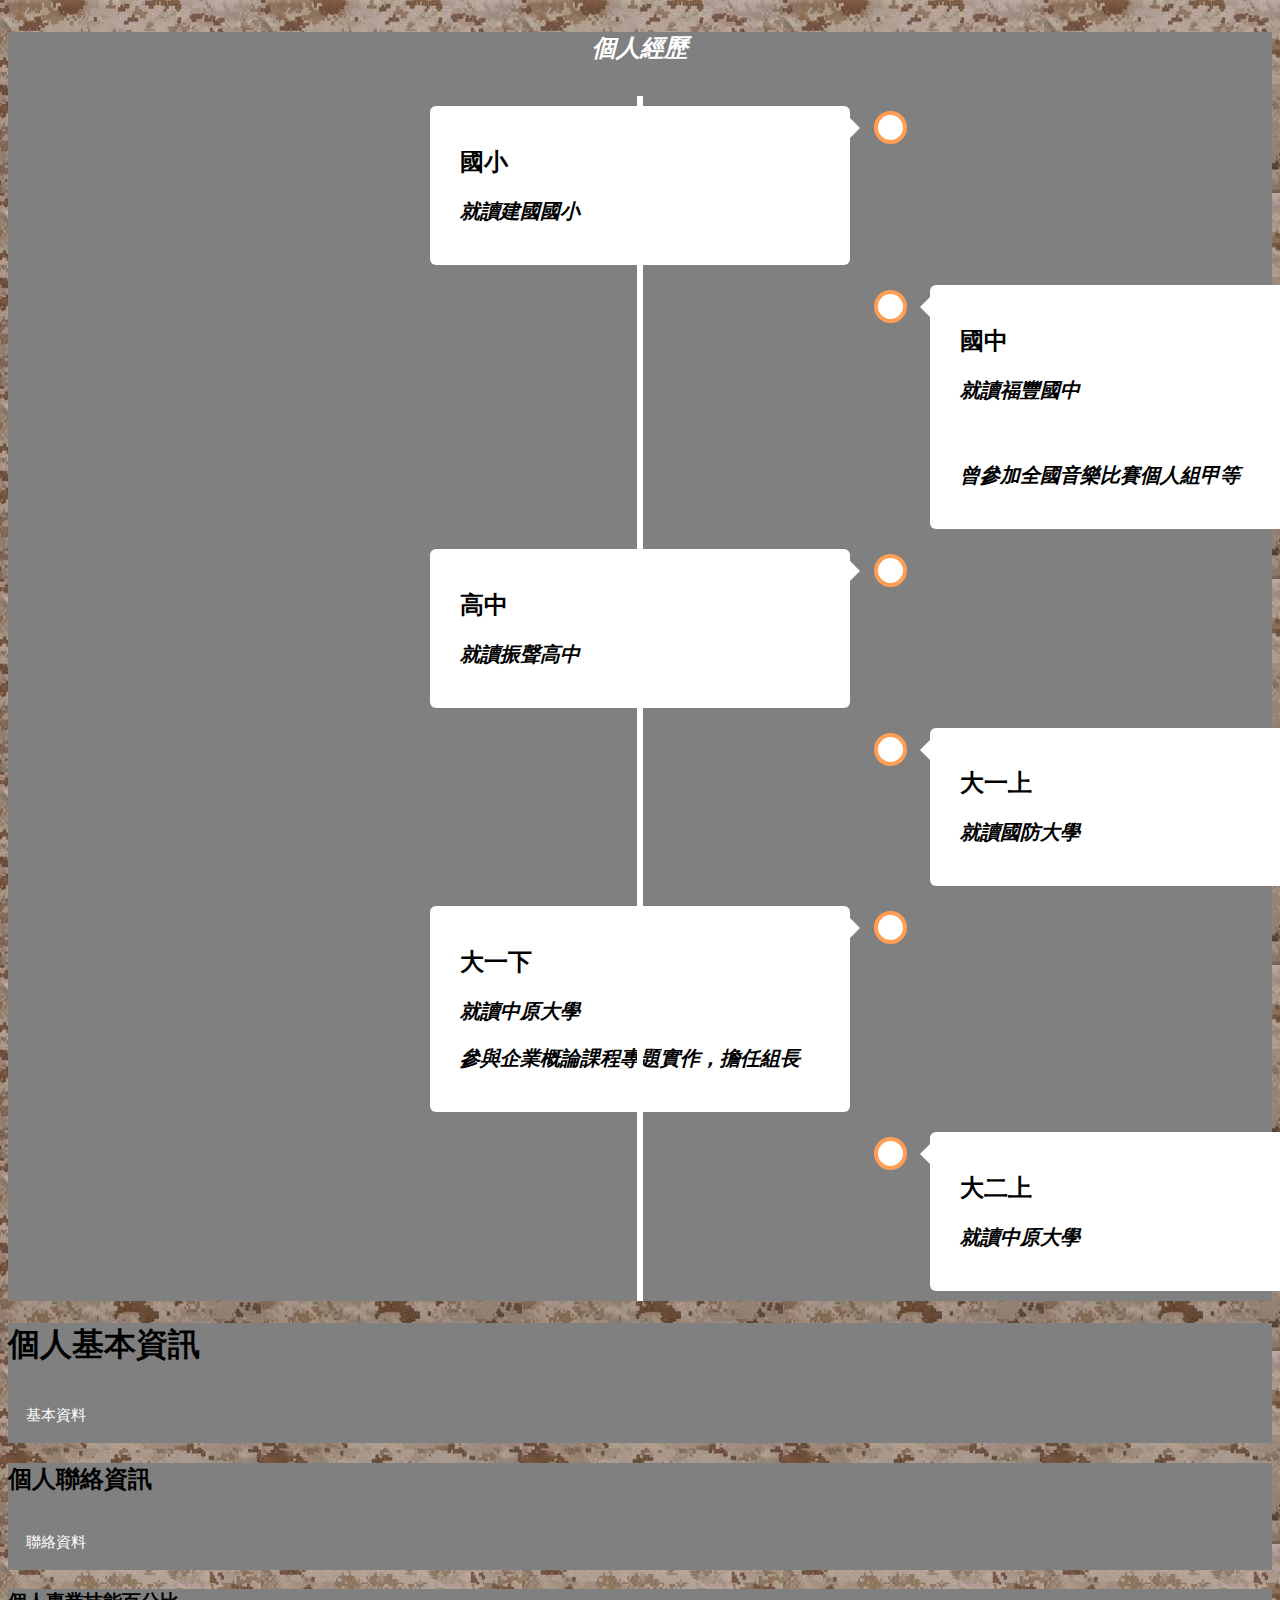
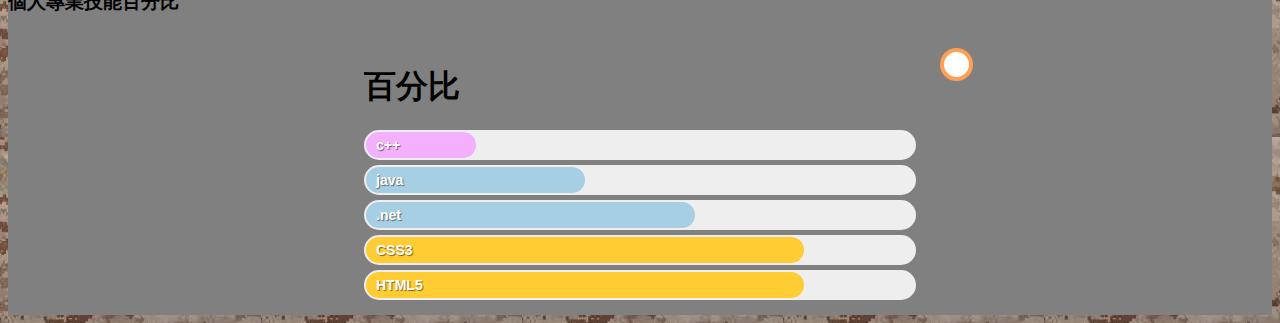
<file: index.html>
<!DOCTYPE html>
<html lang="en">
	<head>
		<meta charset="UTF-8">
		<title>Document</title>
		<style type="text/css">
		@import "per2.css";
	</style>
	</head>
	<body>
		<section class="a1">
			<h4 class="a3">個人經歷</h4>
			<div class="timeline">
				<div class="container left">
					<div class="content">
						<h2>國小</h2>
						<p class="a4">就讀建國國小</p>
					</div>
				</div>
				<div class="container right">
					<div class="content">
						<h2>國中</h2>
						<p class="a4">就讀福豐國中</p><br>
						<p class="a4">曾參加全國音樂比賽個人組甲等</p>
					</div>
				</div>
				<div class="container left">
					<div class="content">
						<h2>高中</h2>
						<p class="a4">就讀振聲高中</p>
					</div>
				</div>
				<div class="container right">
					<div class="content">
						<h2>大一上</h2>
						<p class="a4">就讀國防大學</p>
					</div>
				</div>
				<div class="container left">
					<div class="content">
						<h2>大一下</h2>
						<p class="a4">就讀中原大學</p>
						<p class="a4">參與企業概論課程專題實作，擔任組長</p>
					</div>
				</div>
				<div class="container right">
					<div class="content">
						<h2>大二上</h2>
						<p class="a4">就讀中原大學</p>
					</div>
				</div>
			</div>
		</section>
		
		<section class="a1">
			<link rel="stylesheet" type="text/css" href="https://cdnjs.cloudflare.com/ajax/libs/animate.css/3.5.2/animate.min.css"/>
			<h1 class="animated infinite bounce">個人基本資訊</h1>
			<button class="a2">基本資料</button>
			<div class="p">
				<p class="a4">姓名:徐世寰</p><br>
				<p class="a4">生日:881215</p><br>
				<p class="a4">性別:男</p><br>
				<p class="a4">科系:資訊管理</p><br>
				<p class="a4">學歷:建國國小、福豐國中、振聲高中、中原大學</p><br>
				<p class="a4">個人格言:突破逆境，勇往直前</p><br>
			</div>
		</section>
		<section class="a1">
			<link rel="stylesheet" type="text/css" href="https://cdnjs.cloudflare.com/ajax/libs/animate.css/3.5.2/animate.min.css"/>
			<h2 class="animated infinite shake">個人聯絡資訊</h2>
			<button class="a2">聯絡資料</button>
			<div class="p">
				<p>手機:0903577980</p><br>
				<a  class="a3" href="https://www.facebook.com/profile.php?id=100011226121896">facebook</a><br>
				<a  class="a3" href="https://www.instagram.com/?hl=zh-tw">instagram</a><br>
				<a  class="a3" href="https://peter1215.github.io">個人網站</a>
			</div>
		</section>
		<script>
		var acc = document.getElementsByClassName("a2");
		var i;
		for (i = 0; i < acc.length; i++) {
		acc[i].addEventListener("click", function() {
		this.classList.toggle("a2");
		var p = this.nextElementSibling;
		if (p.style.display === "block") {
		p.style.display = "none";
		} else {
		p.style.display = "block";
		}
		});
		}
		</script>
		<section class="a1">
			<link rel="stylesheet" type="text/css" href="https://cdnjs.cloudflare.com/ajax/libs/animate.css/3.5.2/animate.min.css"/>
			<h3 class="animated infinite flash">個人專業技能百分比</h3>
			<div class="container">
				<h1>百分比</h1>
				<div class="bar learning" data-skill="c++"></div>
				<div class="bar back basic" data-skill="java"></div>
				<div class="bar back intermediate" data-skill=".net"></div>
				<div class="bar front advanced" data-skill="CSS3"></div>
				<div class="bar front expert" data-skill="HTML5"></div>
			</div>
		</section>
		
	</body>
</html>
</file>
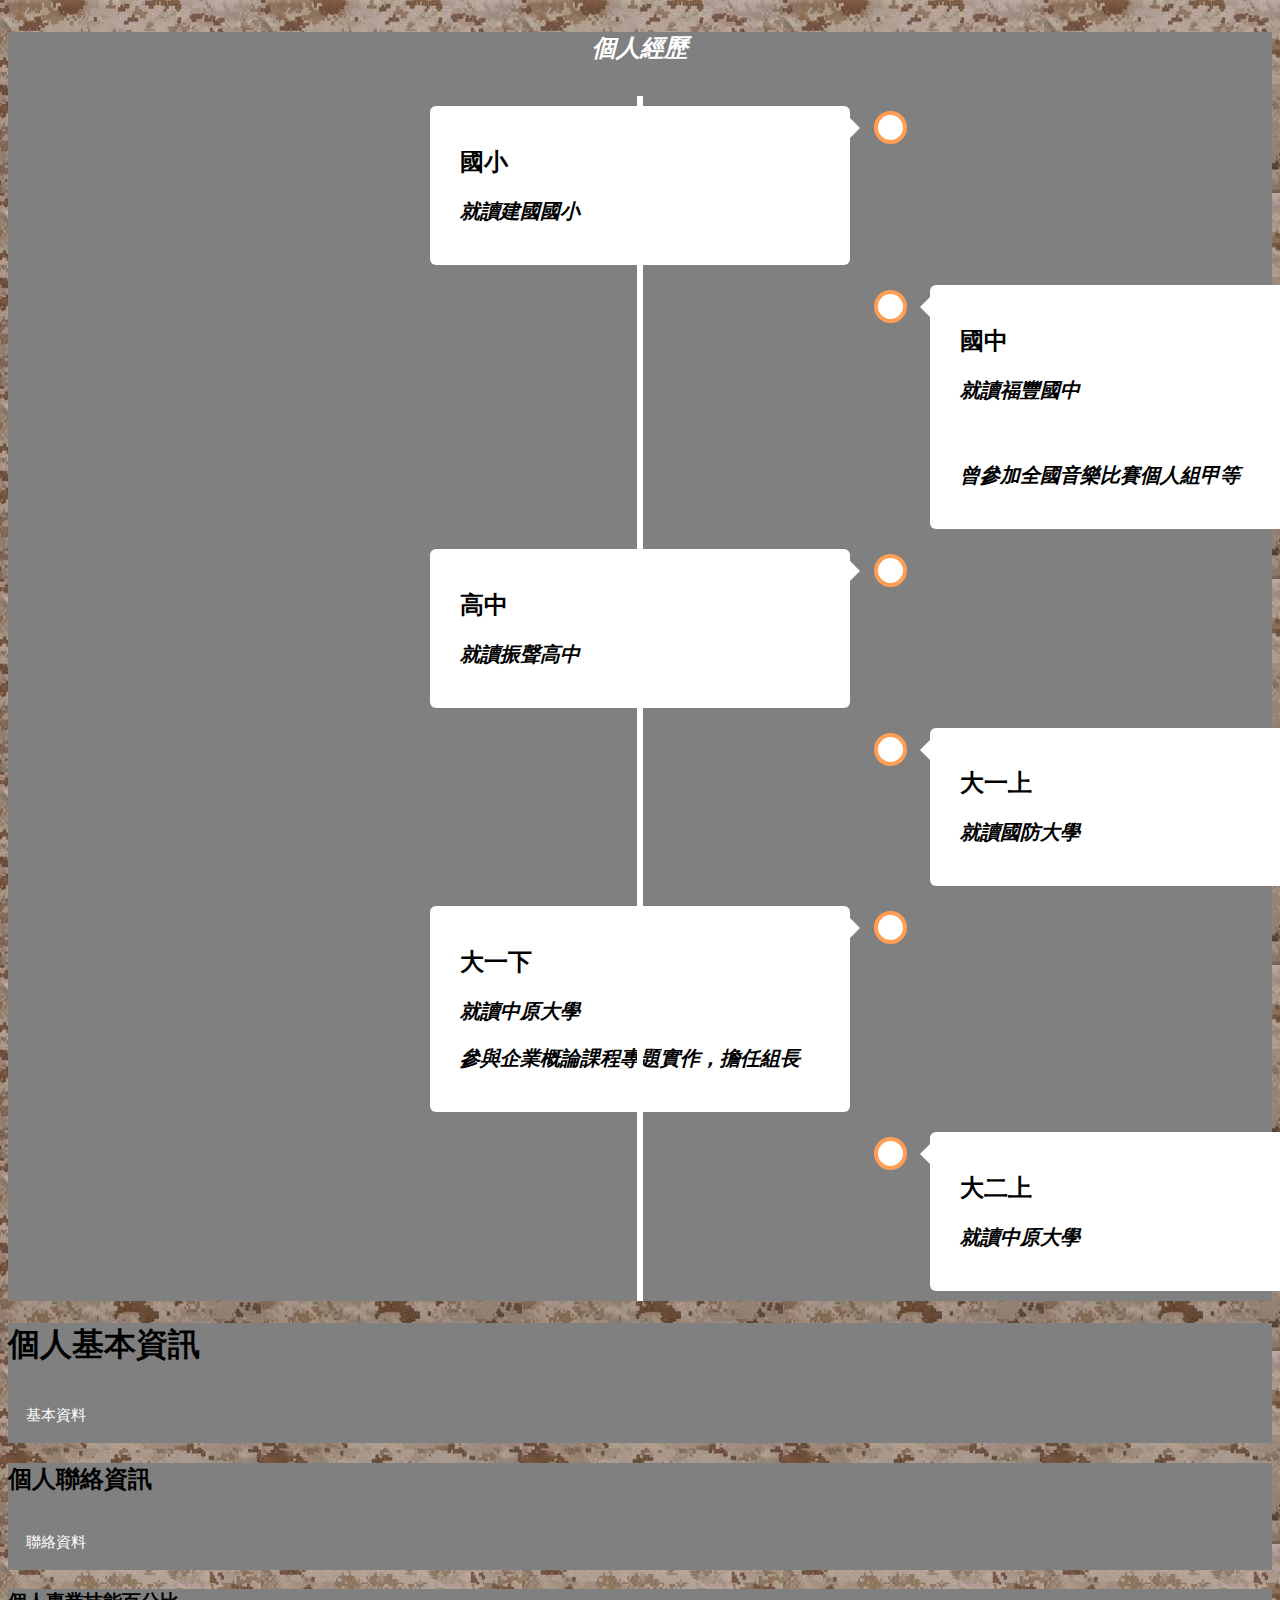
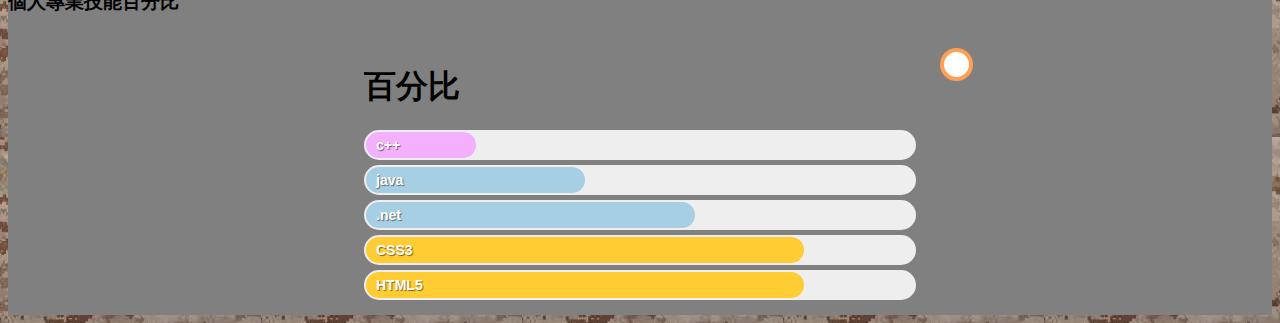
<file: per2-1.html>
<!DOCTYPE html>
<html lang="en">
	<head>
		<meta charset="UTF-8">
		<title>Document</title>
		<style type="text/css">
		@import "per2.css";
	</style>
	</head>
	<body>
		<section class="a1">
			<h4 class="a3">個人經歷</h4>
			<div class="timeline">
				<div class="container left">
					<div class="content">
						<h2>國小</h2>
						<p class="a4">就讀建國國小</p>
					</div>
				</div>
				<div class="container right">
					<div class="content">
						<h2>國中</h2>
						<p class="a4">就讀福豐國中</p><br>
						<p class="a4">曾參加全國音樂比賽個人組甲等</p>
					</div>
				</div>
				<div class="container left">
					<div class="content">
						<h2>高中</h2>
						<p class="a4">就讀振聲高中</p>
					</div>
				</div>
				<div class="container right">
					<div class="content">
						<h2>大一上</h2>
						<p class="a4">就讀國防大學</p>
					</div>
				</div>
				<div class="container left">
					<div class="content">
						<h2>大一下</h2>
						<p class="a4">就讀中原大學</p>
						<p class="a4">參與企業概論課程專題實作，擔任組長</p>
					</div>
				</div>
				<div class="container right">
					<div class="content">
						<h2>大二上</h2>
						<p class="a4">就讀中原大學</p>
					</div>
				</div>
			</div>
		</section>
		
		<section class="a1">
			<link rel="stylesheet" type="text/css" href="https://cdnjs.cloudflare.com/ajax/libs/animate.css/3.5.2/animate.min.css"/>
			<h1 class="animated infinite bounce">個人基本資訊</h1>
			<button class="a2">基本資料</button>
			<div class="p">
				<p class="a4">姓名:徐世寰</p><br>
				<p class="a4">生日:881215</p><br>
				<p class="a4">性別:男</p><br>
				<p class="a4">科系:資訊管理</p><br>
				<p class="a4">學歷:建國國小、福豐國中、振聲高中、中原大學</p><br>
				<p class="a4">個人格言:突破逆境，勇往直前</p><br>
			</div>
		</section>
		<section class="a1">
			<link rel="stylesheet" type="text/css" href="https://cdnjs.cloudflare.com/ajax/libs/animate.css/3.5.2/animate.min.css"/>
			<h2 class="animated infinite shake">個人聯絡資訊</h2>
			<button class="a2">聯絡資料</button>
			<div class="p">
				<p>手機:0903577980</p><br>
				<a  class="a3" href="https://www.facebook.com/profile.php?id=100011226121896">facebook</a><br>
				<a  class="a3" href="https://www.instagram.com/?hl=zh-tw">instagram</a><br>
				<a  class="a3" href="https://peter1215.github.io">個人網站</a>
			</div>
		</section>
		<script>
		var acc = document.getElementsByClassName("a2");
		var i;
		for (i = 0; i < acc.length; i++) {
		acc[i].addEventListener("click", function() {
		this.classList.toggle("a2");
		var p = this.nextElementSibling;
		if (p.style.display === "block") {
		p.style.display = "none";
		} else {
		p.style.display = "block";
		}
		});
		}
		</script>
		<section class="a1">
			<link rel="stylesheet" type="text/css" href="https://cdnjs.cloudflare.com/ajax/libs/animate.css/3.5.2/animate.min.css"/>
			<h3 class="animated infinite flash">個人專業技能百分比</h3>
			<div class="container">
				<h1>百分比</h1>
				<div class="bar learning" data-skill="c++"></div>
				<div class="bar back basic" data-skill="java"></div>
				<div class="bar back intermediate" data-skill=".net"></div>
				<div class="bar front advanced" data-skill="CSS3"></div>
				<div class="bar front expert" data-skill="HTML5"></div>
			</div>
		</section>
		
	</body>
</html>
</file>
